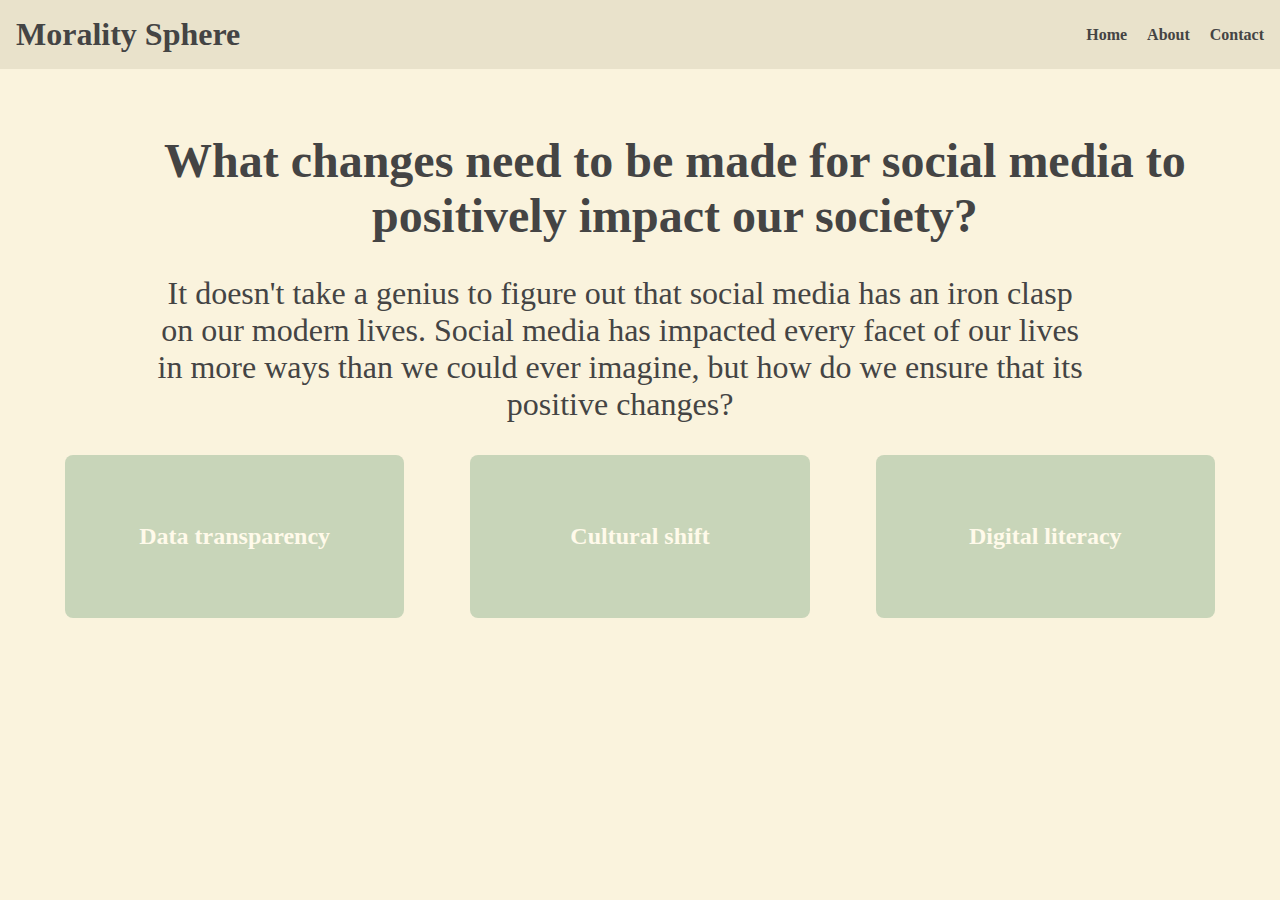
<file: Index.html>
<!DOCTYPE html>
<html lang="en">
<head>
    <meta charset="UTF-8">
    <meta name="viewport" content="width=device-width, initial-scale=1.0">
    <title>Morality Sphere</title>
    <link rel="stylesheet" href="styles.css">
</head>
<body>
    <header>
        <div class="logo">Morality Sphere</div>
        <div class="menu-icon" id="menu-icon">
            <div class="bar"></div>
            <div class="bar"></div>
            <div class="bar"></div>
        </div>
        <nav id="nav-menu" class="nav-menu">
            <ul>
                <li><a href="Index.html">Home</a></li>
                <li><a href="About.html">About</a></li>
                <li><a href="#">Contact</a></li>
            </ul>
        </nav>
    </header>
    <main>
        <section class="intro">
            <h1>What changes need to be made for social media to positively impact our society?</h1>
            <p>It doesn't take a genius to figure out that social media has an iron clasp on our modern lives. Social media has impacted every facet of our lives in more ways than we could ever imagine, but how do we ensure that its positive changes?</p>
        </section>
        <section class="changes">
            <a href="Page1.html" class="card">
                <h2>Data transparency</h2>
            </a>
            <a href="Page2.html" class="card">
                <h2>Cultural shift</h2>
            </a>
            <a href="Page3.html" class="card">
                <h2>Digital literacy</h2>
            </a>
        </section>
    </main>
    <script src="script.js"></script>
</body>
</html>
</file>
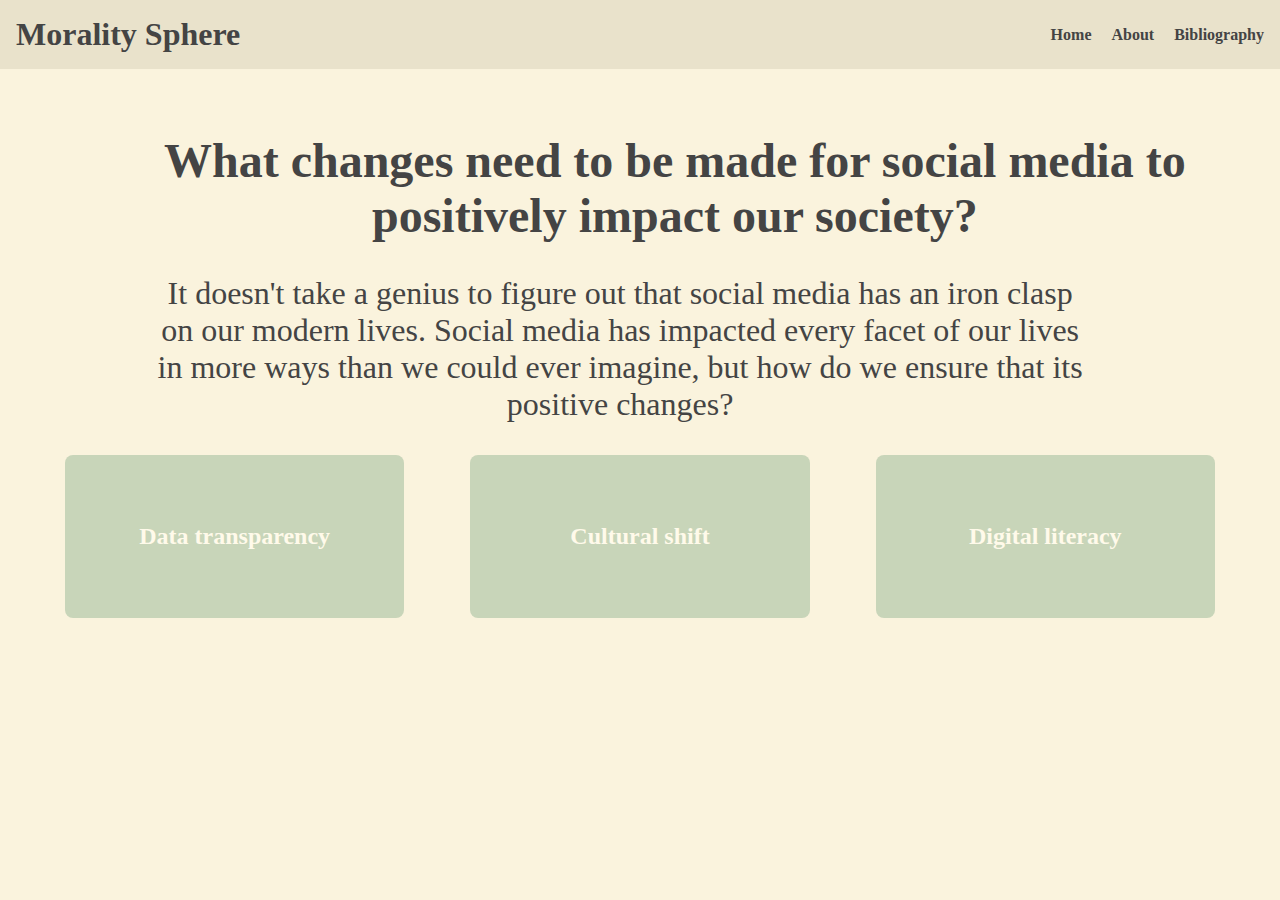
<file: index.html>
<!DOCTYPE html>
<html lang="en">
<head>
    <meta charset="UTF-8">
    <meta name="viewport" content="width=device-width, initial-scale=1.0">
    <title>Morality Sphere</title>
    <link rel="stylesheet" href="styles.css">
</head>
<body>
    <header>
        <div class="logo">Morality Sphere</div>
        <div class="menu-icon" id="menu-icon">
            <div class="bar"></div>
            <div class="bar"></div>
            <div class="bar"></div>
        </div>
        <nav id="nav-menu" class="nav-menu">
            <ul>
                <li><a href="index.html">Home</a></li>
                <li><a href="About.html">About</a></li>
                <li><a href="Bibliography.html">Bibliography</a></li>
            </ul>
        </nav>
    </header>
    <main>
        <section class="intro">
            <h1>What changes need to be made for social media to positively impact our society?</h1>
            <p>It doesn't take a genius to figure out that social media has an iron clasp on our modern lives. Social media has impacted every facet of our lives in more ways than we could ever imagine, but how do we ensure that its positive changes?</p>
        </section>
        <section class="changes">
            <a href="Page1.html" class="card">
                <h2>Data transparency</h2>
            </a>
            <a href="Page2.html" class="card">
                <h2>Cultural shift</h2>
            </a>
            <a href="Page3.html" class="card">
                <h2>Digital literacy</h2>
            </a>
        </section>
    </main>
    <script src="script.js"></script>
</body>
</html>
</file>
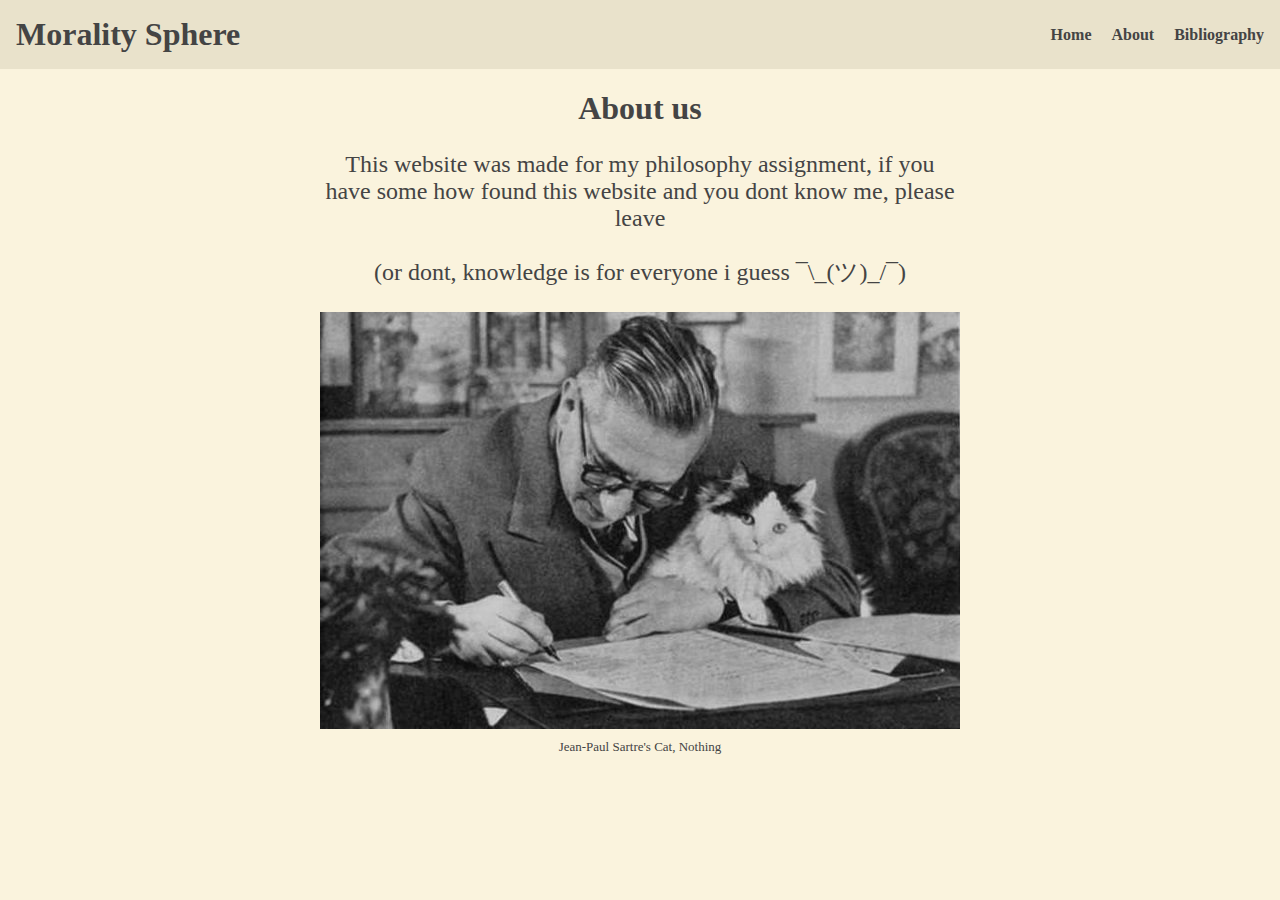
<file: About.html>
<!DOCTYPE html>
<html lang="en">
<head>
    <meta charset="UTF-8">
    <meta name="viewport" content="width=device-width, initial-scale=1.0">
    <title>Morality Sphere</title>
    <link rel="stylesheet" href="styles.css">
</head>
<header>
    <div class="logo">Morality Sphere</div>
    <div class="menu-icon" id="menu-icon">
        <div class="bar"></div>
        <div class="bar"></div>
        <div class="bar"></div>
    </div>
    <nav id="nav-menu" class="nav-menu">
        <ul>
            <li><a href="index.html">Home</a></li>
            <li><a href="About.html">About</a></li>
            <li><a href="Bibliography.html">Bibliography</a></li>
        </ul>
    </nav>
</header>
<body>
    <h1>About us</h1>
    <section class="about">
    <p>This website was made for my philosophy assignment, if you have some how found this website and you dont know me, please leave</p>
    <p>(or dont, knowledge is for everyone i guess ¯\_(ツ)_/¯)</p>
    <img src="media/SartreCat.jpg" alt="Sartre's Cat">
    <p style="font-size: small; margin-top: 0.5%;">Jean-Paul Sartre's Cat, Nothing</p>
        </section>
</body>
</html>
</file>
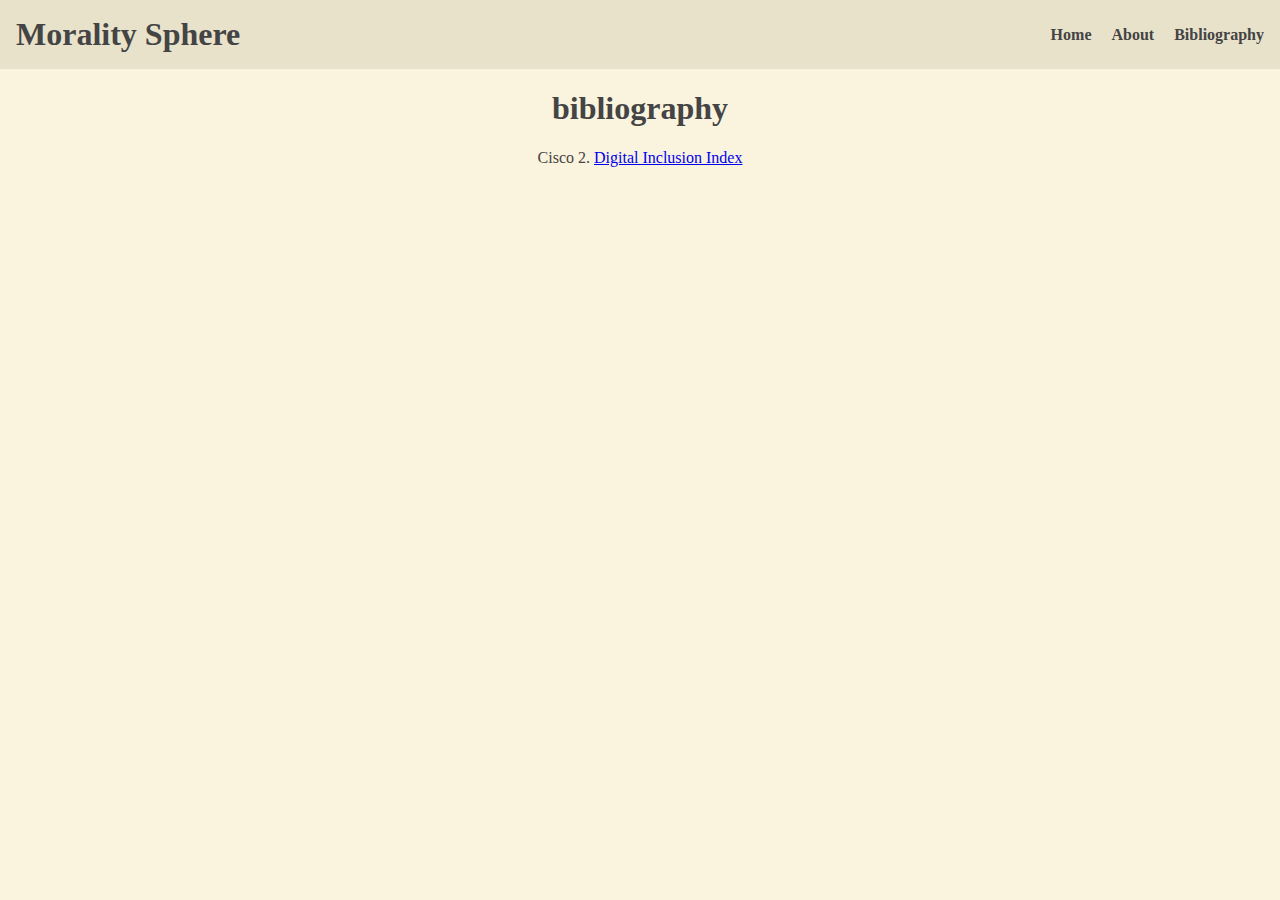
<file: Bibliography.html>
<!DOCTYPE html>
<html lang="en">
<head>
    <meta charset="UTF-8">
    <meta name="viewport" content="width=device-width, initial-scale=1.0">
    <title>Morality Sphere</title>
    <link rel="stylesheet" href="styles.css">
</head>
<header>
    <div class="logo">Morality Sphere</div>
    <div class="menu-icon" id="menu-icon">
        <div class="bar"></div>
        <div class="bar"></div>
        <div class="bar"></div>
    </div>
    <nav id="nav-menu" class="nav-menu">
        <ul>
            <li><a href="index.html">Home</a></li>
            <li><a href="About.html">About</a></li>
            <li><a href="Bibliography.html">Bibliography</a></li>
        </ul>
    </nav>
</header>
<body>
    <h1>bibliography</h1>
     <section class="JBN>
         <p>
         1. <a href="https://www.cisco.com/c/dam/en_us/about/doing_business/trust-center/docs/cisco-consumer-privacy-survey-2022.pdf?CCID=cc000160&DTID=esootr000515&OID=wprsc030156">Cisco</a>
         2. <a href="https://www.digitalinclusionindex.org.au/key-findings-and-next-steps/">Digital Inclusion Index</a>
         </p>
         
    </section>
</body>

</html>
</file>
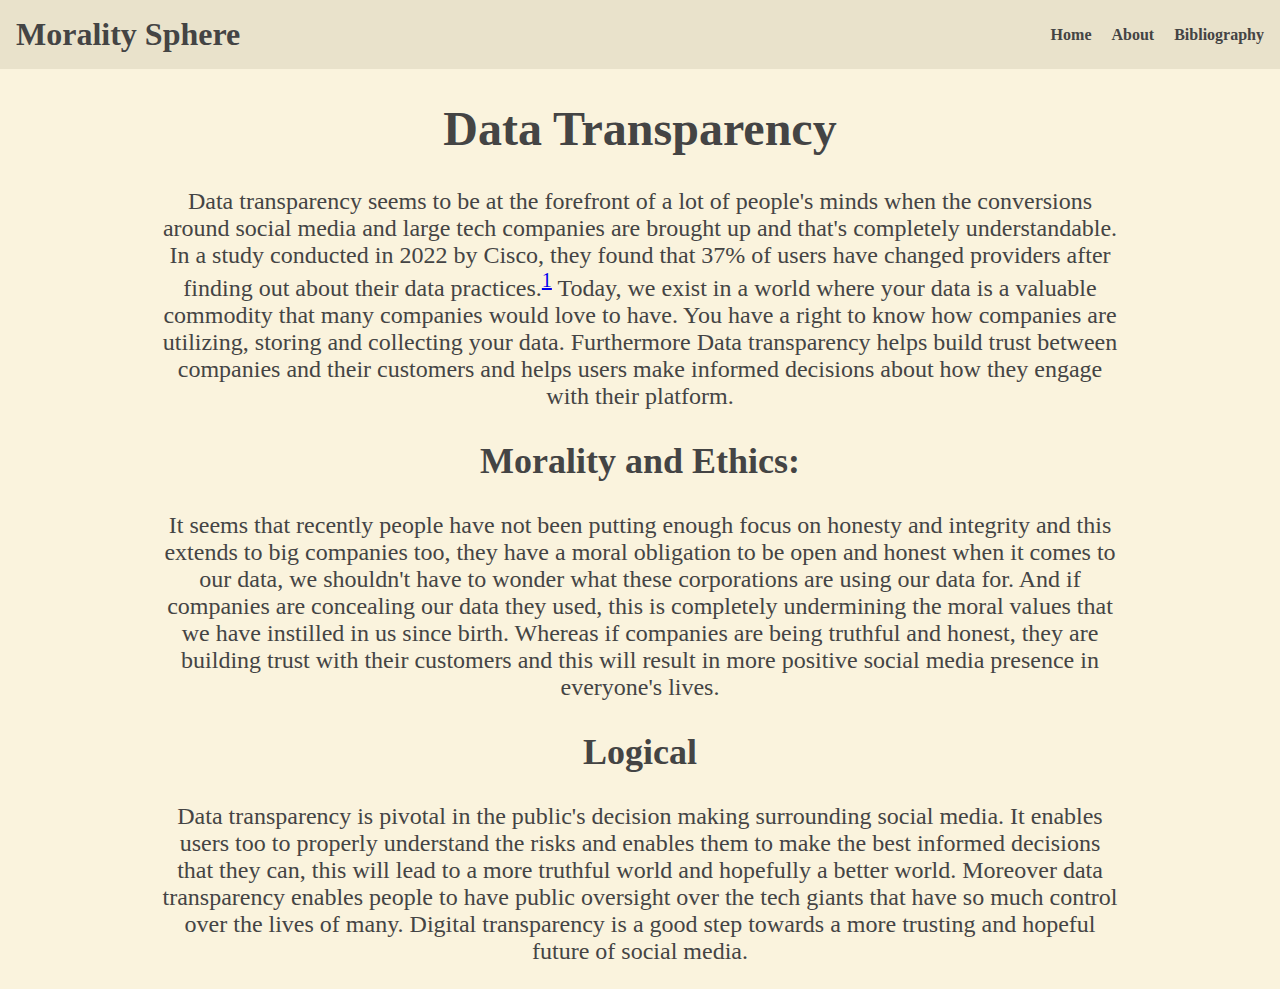
<file: Page1.html>
<!DOCTYPE html>
<html lang="en">
<head>
    <meta charset="UTF-8">
    <meta name="viewport" content="width=device-width, initial-scale=1.0">
    <title>Morality Sphere</title>
    <link rel="stylesheet" href="styles.css">
</head>
<header>
    <div class="logo">Morality Sphere</div>
    <div class="menu-icon" id="menu-icon">
        <div class="bar"></div>
        <div class="bar"></div>
        <div class="bar"></div>
    </div>
    <nav id="nav-menu" class="nav-menu">
        <ul>
            <li><a href="index.html">Home</a></li>
            <li><a href="About.html">About</a></li>
            <li><a href="Bibliography.html">Bibliography</a></li>
        </ul>
    </nav>
</header>
<body>
    <section class="JBN">
    <h1>Data Transparency</h1>
    <p>
        Data transparency seems to be at the forefront of a lot of people's minds when the conversions around social media and large tech companies are brought up and that's completely understandable. In a study conducted in 2022 by Cisco, they found that 37% of users have changed providers after finding out about their data practices.<sup><a href="Bibliography.html">1</a></sup> Today, we exist in a world where your data is a valuable commodity that many companies would love to have. You have a right to know how companies are utilizing, storing and collecting your data. Furthermore Data transparency helps build trust between companies and their customers and helps users make informed decisions about how they engage with their platform.
    </p>
    <h2>Morality and Ethics:</h2>
    <p>
        It seems that recently people have not been putting enough focus on honesty and integrity and this extends to big companies too, they have a moral obligation to be open and honest when it comes to our data, we shouldn't have to wonder what these corporations are using our data for. And if companies are concealing our data they used, this is completely undermining the moral values that we have instilled in us since birth. Whereas if companies are being truthful and honest, they are building trust with their customers and this will result in more positive social media presence in everyone's lives.        
    </p>
    <h2>Logical</h2>
    <p>
        Data transparency is pivotal in the public's decision making surrounding social media. It enables users too to properly understand the risks and enables them to make the best informed decisions that they can, this will lead to a more truthful world and hopefully a better world. Moreover data transparency enables people to have public oversight over the tech giants that have so much control over the lives of many.  Digital transparency is a good step towards a more trusting and hopeful future of social media.
    </p>
    </section>
</body>

</html>
</file>
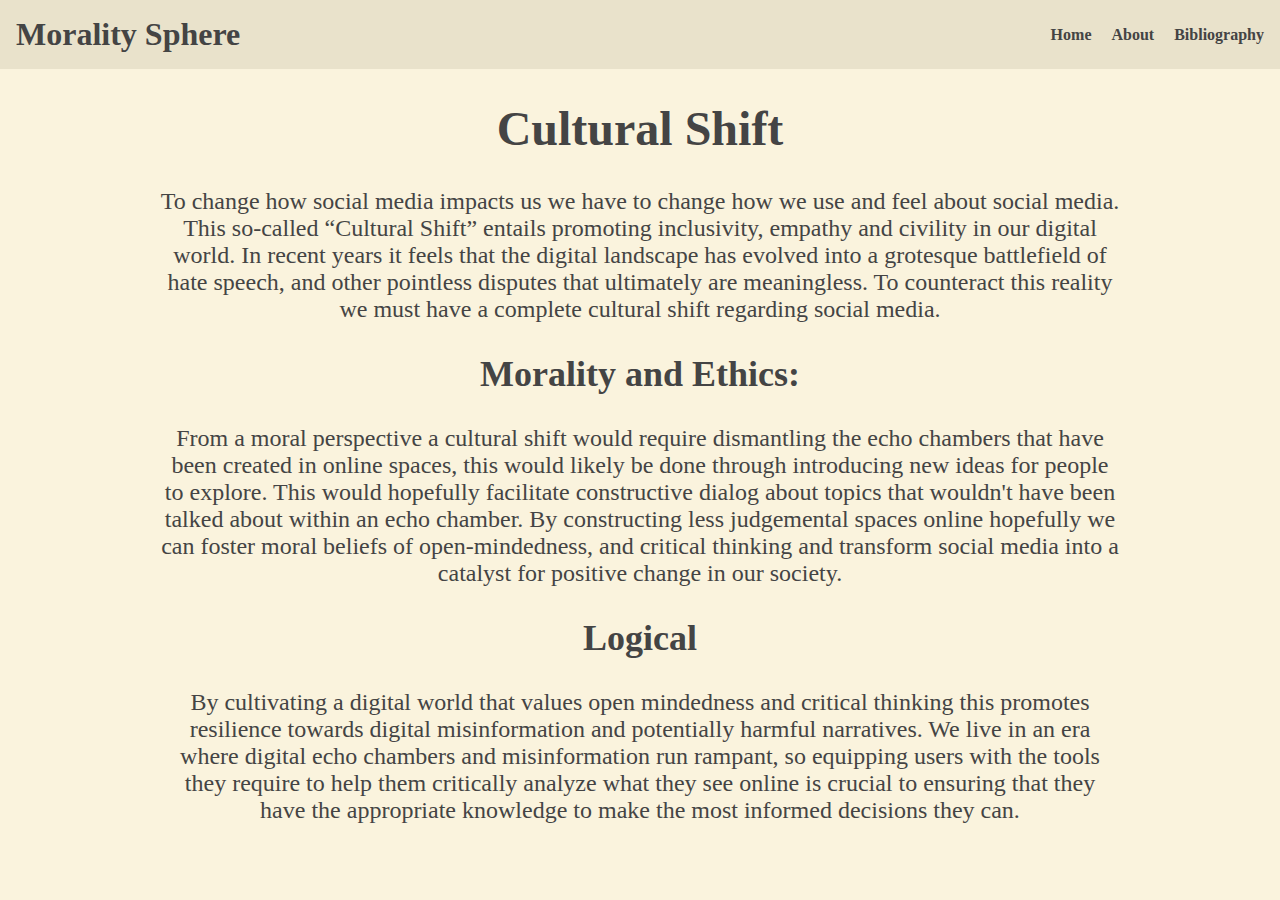
<file: Page2.html>
<!DOCTYPE html>
<html lang="en">
<head>
    <meta charset="UTF-8">
    <meta name="viewport" content="width=device-width, initial-scale=1.0">
    <title>Morality Sphere</title>
    <link rel="stylesheet" href="styles.css">
</head>
<header>
    <div class="logo">Morality Sphere</div>
    <div class="menu-icon" id="menu-icon">
        <div class="bar"></div>
        <div class="bar"></div>
        <div class="bar"></div>
    </div>
    <nav id="nav-menu" class="nav-menu">
        <ul>
            <li><a href="index.html">Home</a></li>
            <li><a href="About.html">About</a></li>
            <li><a href="Bibliography.html">Bibliography</a></li>
        </ul>
    </nav>
</header>
<body>
    <section class="JBN">
    <h1>Cultural Shift</h1>
    <p>
        To change how social media impacts us we have to change how we use and feel about social media. This so-called “Cultural Shift” entails promoting inclusivity, empathy and civility in our digital world. In recent years it feels that the digital landscape has evolved into a grotesque battlefield of hate speech, and other pointless disputes that ultimately are meaningless. To counteract this reality we must have a complete cultural shift regarding social media.
    </p>
    <h2>Morality and Ethics:</h2>
    <p>
        From a moral perspective a cultural shift would require dismantling the echo chambers that have been created in online spaces, this would likely be done through introducing new ideas for people to explore. This would hopefully facilitate constructive dialog about topics that wouldn't have been talked about within an echo chamber. By constructing less judgemental spaces online hopefully we can foster moral beliefs of open-mindedness, and critical thinking and transform social media into a catalyst for positive change in our society.         
    </p>
    <h2>Logical</h2>
    <p>
        By cultivating a digital world that values open mindedness and critical thinking this promotes resilience towards digital misinformation and potentially harmful narratives. We live in an era where digital echo chambers and misinformation run rampant, so equipping users with the tools they require to help them critically analyze what they see online is crucial to ensuring that they have the appropriate knowledge to make the most informed decisions they can.
    </p>
    </section>
</body>
</html>
</file>
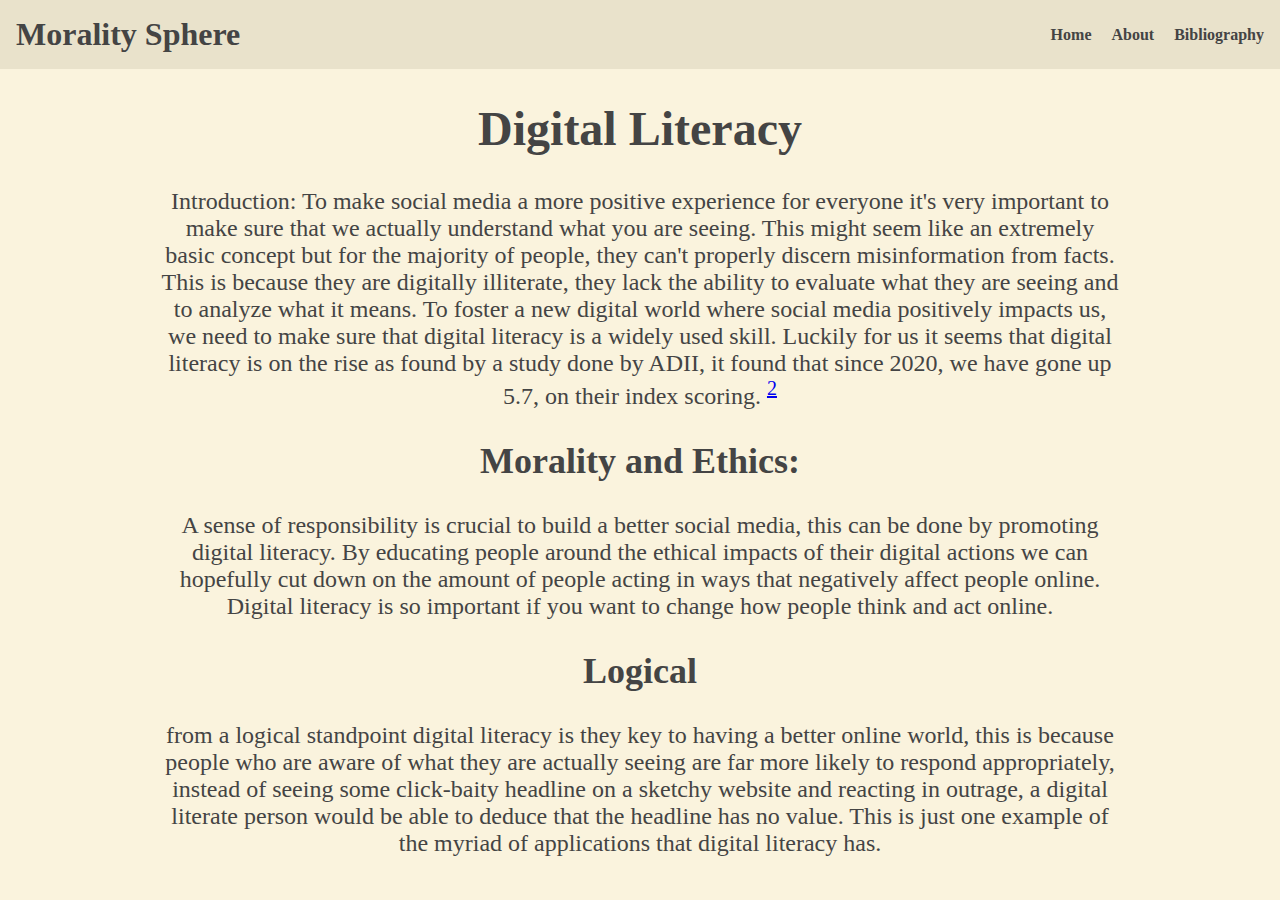
<file: Page3.html>
<!DOCTYPE html>
<html lang="en">
<head>
    <meta charset="UTF-8">
    <meta name="viewport" content="width=device-width, initial-scale=1.0">
    <title>Morality Sphere</title>
    <link rel="stylesheet" href="styles.css">
</head>
<header>
    <div class="logo">Morality Sphere</div>
    <div class="menu-icon" id="menu-icon">
        <div class="bar"></div>
        <div class="bar"></div>
        <div class="bar"></div>
    </div>
    <nav id="nav-menu" class="nav-menu">
        <ul>
            <li><a href="index.html">Home</a></li>
            <li><a href="About.html">About</a></li>
            <li><a href="Bibliography.html">Bibliography</a></li>
        </ul>
    </nav>
</header>
<body>
    <section class="JBN">
    <h1>Digital Literacy</h1>
    <p>
        Introduction: To make social media a more positive experience for everyone it's very important to make sure that we actually understand what you are seeing. This might seem like an extremely basic concept but for the majority of people, they can't properly discern misinformation from facts. This is because they are digitally illiterate, they lack the ability to evaluate what they are seeing and to analyze what it means. To foster a new digital world where social media positively impacts us, we need to make sure that digital literacy is a widely used skill. Luckily for us it seems that digital literacy is on the rise as found by a study done by ADII, it found that since 2020, we have gone up 5.7, on their index scoring. <sup><a href="Bibliography.html">2</a></sup>
    </p>
    <h2>Morality and Ethics:</h2>
    <p>
        A sense of responsibility is crucial to build a better social media, this can be done by promoting digital literacy. By educating people around the ethical impacts of their digital actions we can hopefully cut down on the amount of people acting in ways that negatively affect people online. Digital literacy is so important if you want to change how people think and act online.         
    </p>
    <h2>Logical</h2>
    <p>
        from a logical standpoint digital literacy is they key to having a better online world, this is because people who are aware of what they are actually seeing are far more likely to respond appropriately, instead of seeing some click-baity headline on a sketchy website and reacting in outrage, a digital literate person would be able to deduce that the headline has no value. This is just one example of the myriad of applications that digital literacy has.
    </section>
</body>
</html>
</file>
<file: styles.css>
body {
    text-align: center;
    font-family: 'George, serif';
    margin: 0;
    padding: 0;
    background-color: #faf3dd;
    color: #444444;
}

header {
    display: flex;
    justify-content: space-between;
    align-items: center;
    padding: 1rem;
    background-color: #e9e2cb;
}

.logo {
    font-size: 2rem;
    font-weight: bold;
    color: #444444;
}

nav ul {
    list-style: none;
    margin: 0;
    padding: 0;
}

nav li {
    display: inline;
    margin-left: 1rem;
}

nav a {
    text-decoration: none;
    color: #444444;
    font-weight: bold;
}

main {
    padding: 2rem;
}

.intro {
    margin-left: 123px; 
    text-align: center;
    align-items: center;
    margin-bottom: 2rem;
    width: 45%;
    height: 150%;

}

.intro h1 {
    font-size: 3rem;
    width: 190%;
    height: 10%;
    text-align: center;
    align-items: center;
    margin-bottom: 1rem;
}

.intro p {
    font-size: 2rem;
    width: 170%;
    height: 10%;
    text-align: center;
    align-items: center;
    color: #444444;
}

.changes {
    display: flex;
    justify-content: space-around;
    flex-wrap: wrap;
}

.card {
    background-color: #c8d5b9;
    border-radius: 8px;
    width: 20%;
    height: 20%;
    padding: 3rem;
    text-align: center;
    margin-bottom: 1rem;
    text-decoration: none;
}

.card h2 {
    font-size: 1.5rem;
    color: #fffaea;
}
.button {
    background-color: #c8d5b9;
    border: none;
    color: #faf3dd;
    padding: 15px 32px;
    text-align: center;
    text-decoration: none;
    display: inline-block;
    font-size: 16px;
  }

  .Digtra {
    margin: auto;
    font-size:x-large;
    width: 75%;
  }
  .about {
    margin: auto; 
    font-size: x-large;
    width: 50%;
  }
  .subheading {
    margin: auto;
    font-size: x-large;
  }
  .JBN {
    margin: auto;
    font-size:x-large;
    width: 75%;
  }
</file>
